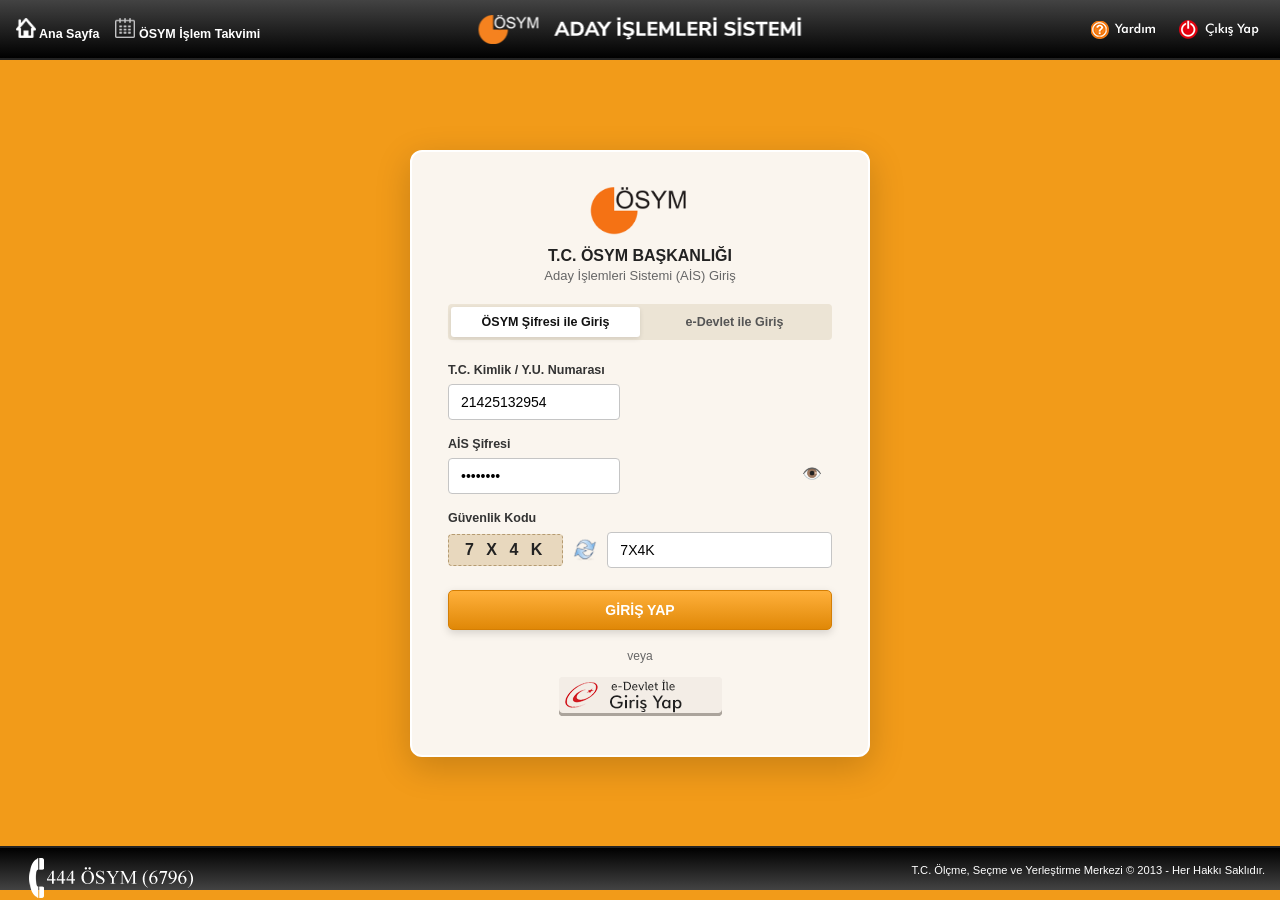
<file: index.html>
<!DOCTYPE html PUBLIC "-//W3C//DTD HTML 4.01//EN" "http://www.w3.org/TR/html4/strict.dtd">
<html translate="no" lang="tr" class="k-webkit">
<head>
  <meta http-equiv="Content-Type" content="text/html; charset=UTF-8">
  <title>ÖSYM Aday İşlemleri Sistemi</title>
  <meta name="viewport" content="width=device-width,initial-scale=1">

  <link href="./ÖSYM Aday İşlemleri Sistemi_files/yui.min.css" rel="stylesheet">
  <link href="./ÖSYM Aday İşlemleri Sistemi_files/classic-main.min.css" rel="stylesheet">
  <link href="./ÖSYM Aday İşlemleri Sistemi_files/base.min.css" rel="stylesheet">
  <link href="./ÖSYM Aday İşlemleri Sistemi_files/basvuru.min.css" rel="stylesheet">
  <link href="./ÖSYM Aday İşlemleri Sistemi_files/popup.min.css" rel="stylesheet">
  <link rel="stylesheet" href="./ÖSYM Aday İşlemleri Sistemi_files/cssAis.css">
  <link href="./ÖSYM Aday İşlemleri Sistemi_files/tarihgorunumucss.css" rel="stylesheet" type="text/css">
  <link rel="stylesheet" type="text/css" href="./ÖSYM Aday İşlemleri Sistemi_files/osym.messagePopup.css">

  <script src="./ÖSYM Aday İşlemleri Sistemi_files/jquery.min.js.indir"></script>
  <script src="./ÖSYM Aday İşlemleri Sistemi_files/jquery-migrate.min.js.indir"></script>
  <script src="./ÖSYM Aday İşlemleri Sistemi_files/jquery.cookie.min.js.indir"></script>
  <script src="./ÖSYM Aday İşlemleri Sistemi_files/kendo.all.min.js.indir"></script>

  <style type="text/css">
    /* ================= MASTER ÖSYM THEME OVERRIDES ================= */
    html, body {
      background-color: #f29b19 !important;
      font-family: Arial, Helvetica, 'Segoe UI', Roboto, sans-serif !important;
      min-height: 100vh;
      margin: 0;
      padding: 0;
      color: #222;
      width: 100%;
      overflow-x: hidden;
    }

    .container {
      position: relative;
      min-width: 981px;
      max-width: 1350px;
      margin: 0 auto;
      font-size: 93%;
      box-sizing: border-box;
    }

    /* HEADER */
    .header {
      width: 100%;
      min-height: 60px;
      height: 60px;
      margin-bottom: 3px;
      position: relative;
      background: #000;
      background: -webkit-linear-gradient(to bottom, #434343, #000);
      background: linear-gradient(to bottom, #434343, #000);
      border-bottom: 2px solid #222;
      display: flex;
      align-items: center;
      justify-content: space-between;
      padding: 0 16px;
      box-sizing: border-box;
    }

    /* Reset legacy background icons from base.min.css */
    .menu-icon-nav .menu-anasayfa,
    .menu-icon-nav .menu-sinavtakvimi,
    .menu-icon-nav .menu-yuedinme {
      background: none !important;
      padding-left: 0 !important;
      margin-left: 0 !important;
      height: auto !important;
      line-height: normal !important;
    }

    ul.menu-icon-nav {
      position: static !important;
      top: auto !important;
      left: auto !important;
      display: flex !important;
      align-items: center;
      list-style: none;
      gap: 16px;
      margin: 0;
      padding: 0;
      float: none !important;
      z-index: 2;
    }

    ul.menu-icon-nav li {
      float: none !important;
      margin: 0 !important;
    }

    ul.menu-icon-nav li a {
      color: #ffffff !important;
      text-decoration: none !important;
      display: flex;
      align-items: center;
      gap: 7px;
      font-size: 12.5px;
      font-weight: 600;
      transition: color 0.15s ease;
      cursor: pointer;
    }

    ul.menu-icon-nav li a:hover {
      color: #f5a623 !important;
      text-decoration: none !important;
    }

    .appLogo {
      position: absolute !important;
      left: 50% !important;
      transform: translateX(-50%) !important;
      margin-left: 0 !important;
      top: 50% !important;
      margin-top: -16px !important;
      width: auto !important;
      max-width: 440px;
      height: 32px;
      display: flex !important;
      align-items: center;
      justify-content: center;
      cursor: pointer;
      z-index: 1;
      background: none !important;
      background-image: none !important;
    }

    .appLogo img {
      max-height: 29px;
      width: auto;
      max-width: 100%;
      border: none;
      background: transparent;
      padding: 0;
    }

    .login-view {
      position: static !important;
      float: none !important;
      line-height: normal !important;
      display: flex !important;
      align-items: center;
      gap: 12px;
      padding-right: 0 !important;
      z-index: 2;
    }

    .login-view img {
      vertical-align: middle;
      cursor: pointer;
      transition: transform 0.1s ease;
      margin: 0 !important;
    }

    .login-view img:hover {
      transform: translateY(-2px);
      margin-top: 0 !important;
    }

    /* MAIN LAYOUT */
    .main-content-con {
      display: flex;
      min-height: calc(100vh - 120px);
      margin-bottom: 20px;
    }

    /* SIDEBAR */
    .menu {
      width: 195px;
      text-align: left;
      padding: 18px 14px;
      background-color: #181716 !important;
      background-image: none !important;
      border: 1px solid #333;
      border-radius: 4px;
      flex-shrink: 0;
      box-shadow: 0 4px 12px rgba(0,0,0,0.25);
      box-sizing: border-box;
    }

    .mobile-menu-header-bar {
      display: block;
    }

    .btn-mobile-menu-toggle {
      display: none !important;
    }

    .menu .uye-bilgi {
      color: #f5a623 !important;
      font-size: 13.5px;
      font-weight: bold;
      border-bottom: 1px solid #3c3c3c;
      padding-bottom: 9px;
      margin-top: 2px;
      margin-bottom: 14px;
      letter-spacing: 0.5px;
    }

    .menu h5 {
      color: #f5a623 !important;
      font-size: 12.5px;
      font-weight: bold;
      margin-top: 14px;
      margin-bottom: 8px;
      letter-spacing: 0.5px;
    }

    .menu ul.nav {
      list-style: none;
      padding: 0;
      margin: 0;
    }

    .menu ul.nav li {
      margin-bottom: 4px;
      position: relative;
    }

    .menu-box-btn {
      display: flex;
      align-items: center;
      justify-content: space-between;
      width: 100%;
      box-sizing: border-box;
      padding: 7px 10px;
      background-color: #1f1f1f;
      color: #ffffff !important;
      border: 1px solid #383838;
      border-radius: 3px;
      font-size: 12px;
      font-weight: 600;
      text-decoration: none !important;
      cursor: pointer;
      transition: all 0.15s ease;
    }

    .menu-box-btn:hover {
      background-color: #2b2b2b;
      border-color: #fbc10a;
      color: #f5a623 !important;
    }

    .menu-box-btn.active-menu {
      background-color: #262420;
      border-color: #fbc10a;
      color: #f5a623 !important;
      box-shadow: inset 0 0 6px rgba(245, 166, 35, 0.25);
    }

    /* Submenu for Başvuru Sürecindekiler */
    .menu ul.nav li ul.dropdown-sub {
      position: absolute;
      left: 100%;
      top: 0;
      margin-left: 2px;
      width: 250px;
      background: #181716;
      border: 1px solid #fbc10a;
      border-radius: 3px;
      list-style: none;
      padding: 5px 0;
      display: none;
      z-index: 1000;
      box-shadow: 0 6px 16px rgba(0,0,0,0.5);
    }

    .menu ul.nav li:hover ul.dropdown-sub {
      display: block;
    }

    .menu ul.nav li ul.dropdown-sub li a {
      display: block;
      padding: 6px 12px;
      color: #fff;
      font-size: 11.5px;
      text-decoration: none;
      transition: background 0.15s ease;
      cursor: pointer;
    }

    .menu ul.nav li ul.dropdown-sub li a:hover {
      background-color: #333;
      color: #f5a623;
    }

    /* Profile menu bullets */
    .menu ul.profile-nav {
      list-style: none;
      padding: 0;
      margin: 0;
    }

    .menu ul.profile-nav li {
      margin: 4px 0;
    }

    .menu a.uye-islem {
      display: block;
      padding: 3px 0;
      color: #e0e0e0;
      font-size: 12px;
      text-decoration: none;
      cursor: pointer;
      transition: color 0.15s ease;
    }

    .menu a.uye-islem:hover {
      color: #f5a623;
      text-decoration: none;
    }

    .menu a.uye-islem.active-menu {
      color: #f5a623;
      font-weight: bold;
    }

    /* MAIN CONTENT AREA */
    .main-content {
      flex: 1;
      margin-left: 15px;
      padding: 0;
      box-sizing: border-box;
      background-image: none !important;
      background-color: transparent !important;
      min-height: auto !important;
      border: none !important;
    }

    .inner-cream-card {
      background-color: #faf5ee;
      border: 2px solid #ffffff;
      border-radius: 10px;
      padding: 24px 28px;
      box-shadow: 0 4px 18px rgba(0,0,0,0.08);
      min-height: 480px;
      box-sizing: border-box;
    }

    .panel-heading-title {
      font-size: 20px;
      font-weight: bold;
      color: #222;
      margin-top: 0;
      margin-bottom: 20px;
      border-bottom: 2px solid #ecd3ad;
      padding-bottom: 8px;
    }

    /* RESULTS TABLE */
    .table-responsive {
      width: 100%;
      overflow-x: auto;
      -webkit-overflow-scrolling: touch;
      margin-bottom: 12px;
    }

    .results-table {
      width: 100%;
      border-collapse: collapse;
      font-size: 13px;
    }

    .results-table th {
      border-bottom: 1.5px solid #ebd0a8;
      padding: 10px 8px;
      font-weight: bold;
      color: #111;
      text-align: left;
    }

    .results-table th.th-right {
      text-align: right;
    }

    .results-table td {
      padding: 11px 8px;
      border-bottom: 1px solid #f2e2cb;
      color: #1a1a1a;
    }

    .results-table tr:hover td {
      background-color: rgba(255, 255, 255, 0.6);
    }

    .results-table .btn-view-result {
      color: #0066cc;
      text-decoration: none;
      font-weight: 600;
      cursor: pointer;
    }

    .results-table .btn-view-result:hover {
      color: #004499;
      text-decoration: underline;
    }

    /* FOOTER */
    .footer {
      background: #000;
      background: -webkit-linear-gradient(to top, #434343, #000);
      background: linear-gradient(to top, #434343, #000);
      height: 44px;
      line-height: 44px;
      position: relative;
      color: #ffffff;
      font-size: 12px;
      border-top: 2px solid #222;
      padding: 0 15px;
      text-align: right;
      box-sizing: border-box;
    }

    .footer img {
      position: absolute;
      left: 12px;
      top: 10px;
    }

    /* LOADING SPINNER */
    #loading {
      background: rgba(255, 255, 255, 0.7);
      display: none;
      position: fixed;
      top: 0;
      left: 0;
      width: 100%;
      height: 100%;
      z-index: 100000;
      align-items: center;
      justify-content: center;
      cursor: pointer;
    }

    #loading.active {
      display: flex;
    }

    #loadingBox {
      background: rgba(0, 0, 0, 0.82);
      border-radius: 8px;
      padding: 24px 35px;
      text-align: center;
      box-shadow: 0 6px 25px rgba(0,0,0,0.3);
      display: flex;
      flex-direction: column;
      align-items: center;
      gap: 12px;
    }

    /* RESULT DOCUMENT MODAL */
    #resultDocModal {
      position: fixed;
      top: 0;
      left: 0;
      width: 100%;
      height: 100%;
      background: rgba(0, 0, 0, 0.65);
      z-index: 200000;
      display: none;
      align-items: center;
      justify-content: center;
      padding: 20px;
      box-sizing: border-box;
      backdrop-filter: blur(2px);
    }

    #resultDocModal.active {
      display: flex;
    }

    .result-sheet {
      background: #ffffff;
      width: 760px;
      max-width: 95vw;
      max-height: 94vh;
      overflow-y: auto;
      padding: 35px 42px;
      border-radius: 4px;
      box-shadow: 0 12px 40px rgba(0,0,0,0.5);
      position: relative;
      font-family: Arial, Helvetica, sans-serif;
      box-sizing: border-box;
    }

    /* LOGIN PAGE VIEW */
    #loginPageWrapper {
      display: flex;
      min-height: calc(100vh - 120px);
      align-items: center;
      justify-content: center;
      padding: 30px 15px;
      box-sizing: border-box;
    }

    #loginPageWrapper.hidden {
      display: none !important;
    }

    #portalContainer.hidden {
      display: none !important;
    }

    .login-box-card {
      background-color: #faf5ee;
      border: 2px solid #ffffff;
      border-radius: 12px;
      box-shadow: 0 10px 35px rgba(0,0,0,0.18);
      width: 100%;
      max-width: 460px;
      padding: 32px 36px;
      box-sizing: border-box;
    }

    .login-tabs {
      display: flex;
      background: #ece4d5;
      border-radius: 4px;
      padding: 3px;
      margin-bottom: 22px;
    }

    .login-tab-btn {
      flex: 1;
      padding: 8px 10px;
      border: none;
      background: transparent;
      font-size: 12.5px;
      font-weight: bold;
      color: #555;
      cursor: pointer;
      border-radius: 3px;
      text-align: center;
    }

    .login-tab-btn.active {
      background: #ffffff;
      color: #111;
      box-shadow: 0 2px 5px rgba(0,0,0,0.1);
    }

    .form-group-osym {
      margin-bottom: 16px;
    }

    .form-group-osym label {
      display: block;
      font-size: 12.5px;
      font-weight: bold;
      color: #333;
      margin-bottom: 6px;
    }

    .input-osym {
      width: 100%;
      padding: 9px 12px;
      border: 1px solid #c5c5c5;
      border-radius: 4px;
      font-size: 14px;
      box-sizing: border-box;
      outline: none;
      transition: border 0.15s ease;
    }

    .input-osym:focus {
      border-color: #f29b19;
      box-shadow: 0 0 5px rgba(242, 155, 25, 0.4);
    }

    .btn-osym-submit {
      width: 100%;
      background: #f29b19;
      background: linear-gradient(to bottom, #ffb03b, #e08807);
      color: #ffffff;
      border: 1px solid #d47e04;
      padding: 11px;
      border-radius: 5px;
      font-size: 14px;
      font-weight: bold;
      cursor: pointer;
      box-shadow: 0 3px 8px rgba(0,0,0,0.15);
      transition: all 0.15s ease;
    }

    .btn-osym-submit:hover {
      background: linear-gradient(to bottom, #ffa726, #d47e04);
      transform: translateY(-1px);
    }

    .hidden {
      display: none !important;
    }

    /* ===================================================================
       RESPONSIVE DESIGN (TABLETS & MOBILE SMARTPHONES)
       =================================================================== */
    @media (max-width: 991px) {
      .container {
        min-width: 0 !important;
        width: 100% !important;
        max-width: 100% !important;
        padding: 0 10px !important;
      }
    }

    @media (max-width: 860px) {
      /* Header on mobile / tablet */
      .header {
        height: auto !important;
        min-height: 54px !important;
        padding: 6px 12px !important;
        display: flex !important;
        align-items: center !important;
        justify-content: space-between !important;
        position: relative !important;
      }

      ul.menu-icon-nav {
        order: 1 !important;
        gap: 10px !important;
      }

      ul.menu-icon-nav li a .nav-text {
        display: none !important;
      }

      ul.menu-icon-nav li a img {
        width: 22px !important;
        height: 22px !important;
      }

      .appLogo {
        position: static !important;
        transform: none !important;
        order: 2 !important;
        margin: 0 auto !important;
        max-width: 180px !important;
        height: 30px !important;
        display: flex !important;
        align-items: center !important;
        justify-content: center !important;
        background: none !important;
        background-image: none !important;
      }

      .appLogo img {
        max-height: 25px !important;
        max-width: 100% !important;
      }

      .login-view {
        order: 3 !important;
        gap: 6px !important;
      }

      #btnTopHelp {
        display: none !important;
      }

      .login-view a img {
        height: 23px !important;
        width: auto !important;
      }
    }

    @media (max-width: 768px) {
      /* Stack layout on mobile */
      .main-content-con {
        flex-direction: column !important;
        margin-bottom: 16px !important;
        min-height: auto !important;
      }

      .menu {
        width: 100% !important;
        margin-left: 0 !important;
        margin-bottom: 12px !important;
        padding: 12px 14px !important;
        box-shadow: 0 2px 8px rgba(0,0,0,0.18) !important;
      }

      .mobile-menu-header-bar {
        display: flex !important;
        align-items: center !important;
        justify-content: space-between !important;
        border-bottom: 1px solid #3c3c3c !important;
        padding-bottom: 6px !important;
        margin-bottom: 6px !important;
      }

      .menu .uye-bilgi {
        border-bottom: none !important;
        margin: 0 !important;
        padding: 0 !important;
        font-size: 13.5px !important;
      }

      .btn-mobile-menu-toggle {
        display: inline-flex !important;
        align-items: center !important;
        justify-content: center !important;
        background: #252422 !important;
        color: #f5a623 !important;
        border: 1px solid #fbc10a !important;
        border-radius: 4px !important;
        padding: 4px 10px !important;
        font-size: 11.5px !important;
        font-weight: bold !important;
        cursor: pointer !important;
      }

      .sidebar-collapsible-content.mobile-collapsed {
        display: none !important;
      }

      .menu ul.nav li ul.dropdown-sub {
        position: static !important;
        width: 100% !important;
        box-shadow: none !important;
        margin-top: 4px !important;
      }

      .main-content {
        width: 100% !important;
        margin-left: 0 !important;
      }

      .inner-cream-card {
        padding: 16px 12px !important;
        border-radius: 8px !important;
        min-height: auto !important;
      }

      .panel-heading-title {
        font-size: 17px !important;
        margin-bottom: 14px !important;
      }

      /* Results Table on mobile */
      .results-table {
        font-size: 12px !important;
      }

      .results-table th,
      .results-table td {
        padding: 9px 6px !important;
      }

      .results-table .th-right,
      .results-table td:nth-child(2),
      .results-table td:nth-child(3) {
        white-space: nowrap !important;
      }

      .btn-view-result {
        display: inline-block !important;
        background: #0066cc !important;
        color: #ffffff !important;
        padding: 6px 12px !important;
        border-radius: 4px !important;
        font-size: 11.5px !important;
        font-weight: bold !important;
        text-decoration: none !important;
        box-shadow: 0 1px 3px rgba(0,0,0,0.15) !important;
      }

      .btn-view-result:hover {
        background: #004499 !important;
      }

      /* Modal on mobile */
      #resultDocModal {
        padding: 8px !important;
      }

      .result-sheet {
        width: 100% !important;
        max-width: 100% !important;
        max-height: 96vh !important;
        padding: 16px 10px !important;
        border-radius: 6px !important;
      }

      .modal-candidate-box {
        width: 100% !important;
        flex-direction: row !important;
      }

      .modal-candidate-photo-cell {
        width: 85px !important;
        padding: 4px !important;
        flex-shrink: 0;
      }

      .modal-candidate-photo-cell img {
        width: 76px !important;
        height: 98px !important;
      }

      .modal-candidate-details-table {
        font-size: 11px !important;
      }

      .modal-candidate-details-table td {
        padding: 4px 6px !important;
      }

      .modal-candidate-details-table .lbl-tc {
        width: 105px !important;
      }

      #modalExamTitle {
        font-size: 13.5px !important;
      }

      #modalLegalText {
        font-size: 10px !important;
      }

      /* Login card on mobile */
      #loginPageWrapper {
        padding: 16px 8px !important;
        min-height: calc(100vh - 110px) !important;
      }

      .login-box-card {
        padding: 22px 16px !important;
        border-radius: 10px !important;
        max-width: 100% !important;
      }

      .input-osym {
        font-size: 16px !important; /* Critical to prevent iOS auto-zoom */
        padding: 10px 12px !important;
      }

      .btn-osym-submit {
        padding: 13px !important;
        font-size: 15px !important;
      }

      #captchaBox {
        padding: 6px 12px !important;
        font-size: 15px !important;
        letter-spacing: 3px !important;
      }

      /* Footer on mobile */
      .footer {
        height: auto !important;
        line-height: normal !important;
        padding: 12px 10px !important;
        text-align: center !important;
      }

      .footer .container {
        display: flex !important;
        flex-direction: column !important;
        align-items: center !important;
        gap: 6px !important;
        min-width: 0 !important;
      }

      .footer img {
        position: static !important;
        margin: 0 auto !important;
      }

      .footer span {
        font-size: 11px !important;
        text-align: center !important;
        display: block !important;
      }

      /* Kimlik & Fotoğraf views on mobile */
      .kimlik-split-wrapper {
        flex-direction: column !important;
      }

      .kimlik-grid-box {
        grid-template-columns: 140px 1fr !important;
        font-size: 12px !important;
        gap: 8px 8px !important;
      }

      .kimlik-split-right {
        align-items: stretch !important;
        width: 100% !important;
      }

      #btnUpdateMernis {
        width: 100% !important;
      }

      .fotograf-top-box {
        flex-direction: column !important;
        align-items: center !important;
        text-align: center !important;
      }

      .fotograf-top-box img {
        margin: 0 auto !important;
      }

      .fotograf-top-box div {
        height: auto !important;
        align-items: center !important;
      }

      #btnUseIdCardPhoto {
        align-self: center !important;
        width: 100% !important;
      }
    }
  </style>
</head>
<body>

  <!-- ================= HEADER ================= -->
  <div class="header">
    <ul class="menu-icon-nav">
      <li>
        <a id="navHomeLink" class="menu-anasayfa">
          <img src="Content/Images/icon-anasayfa.png" alt="" width="20" height="20">
          <span class="nav-text">Ana Sayfa</span>
        </a>
      </li>
      <li>
        <a id="navCalendarLink" class="menu-sinavtakvimi">
          <img src="Content/Images/icon-sinavtakvimi.png" alt="" width="20" height="20">
          <span class="nav-text">ÖSYM İşlem Takvimi</span>
        </a>
      </li>
    </ul>

    <!-- Center AIS Logo -->
    <div class="appLogo" id="logoClickable" title="ÖSYM Aday İşlemleri Sistemi">
      <img src="Content/Images/logo-ais.png" alt="ÖSYM ADAY İŞLEMLERİ SİSTEMİ" style="height: 29px; border: none; background: transparent; padding: 0;">
    </div>

    <!-- Right Help & Logout Buttons -->
    <div class="login-view">
      <a id="btnTopHelp" title="Yardım">
        <img src="ÖSYM Aday İşlemleri Sistemi_files/image-yardim.png" alt="Yardım" width="77" height="25">
      </a>
      <a id="btnTopLogout" title="Çıkış Yap">
        <img src="ÖSYM Aday İşlemleri Sistemi_files/image-cikisyap.png" alt="Çıkış Yap" width="89" height="25">
      </a>
    </div>
  </div>

  <!-- ================= GİRİŞ SAYFASI (LOGIN VIEW) ================= -->
  <div id="loginPageWrapper">
    <div class="login-box-card">
      <div style="text-align: center; margin-bottom: 20px;">
        <img src="ÖSYM Aday İşlemleri Sistemi_files/image-logo-osym-70.png" alt="ÖSYM Logo" style="height: 52px; margin-bottom: 8px;">
        <h2 style="font-size: 16px; font-weight: bold; color: #222; margin: 0 0 4px 0;">T.C. ÖSYM BAŞKANLIĞI</h2>
        <p style="font-size: 13px; color: #666; margin: 0;">Aday İşlemleri Sistemi (AİS) Giriş</p>
      </div>

      <div class="login-tabs">
        <button type="button" class="login-tab-btn active" id="tabOsymSifre">ÖSYM Şifresi ile Giriş</button>
        <button type="button" class="login-tab-btn" id="tabEDevlet">e-Devlet ile Giriş</button>
      </div>

      <div id="loginErrorAlert" class="hidden" style="background: #ffebee; border: 1px solid #ef5350; color: #c62828; padding: 10px 14px; border-radius: 4px; font-size: 12px; font-weight: 600; margin-bottom: 16px;">
        T.C. Kimlik Numarası veya şifreniz hatalı. Lütfen kontrol ediniz.
      </div>

      <form id="aisLoginForm">
        <div class="form-group-osym">
          <label for="loginTC">T.C. Kimlik / Y.U. Numarası</label>
          <input type="text" id="loginTC" class="input-osym" placeholder="11 haneli T.C. Kimlik No" maxlength="11" value="21425132954">
        </div>

        <div class="form-group-osym">
          <label for="loginPassword">AİS Şifresi</label>
          <div style="position: relative;">
            <input type="password" id="loginPassword" class="input-osym" placeholder="Şifreniz" value="M?Ork123">
            <span id="togglePasswordBtn" style="position: absolute; right: 10px; top: 8px; cursor: pointer; font-size: 16px; user-select: none;">👁️</span>
          </div>
        </div>

        <div class="form-group-osym">
          <label>Güvenlik Kodu</label>
          <div style="display: flex; gap: 10px; align-items: center;">
            <div id="captchaBox" style="background: #e8d8be; border: 1px dashed #b59b71; border-radius: 4px; padding: 7px 16px; font-size: 16px; font-weight: bold; letter-spacing: 4px; color: #222; user-select: none; cursor: pointer;" title="Kodu Yenile">
              7 X 4 K
            </div>
            <img src="Content/Images/icon-kapca-tazele.png" id="refreshCaptchaBtn" alt="Yenile" style="cursor: pointer; width: 24px; height: 24px;" title="Kodu Yenile">
            <input type="text" id="loginCaptcha" class="input-osym" style="flex: 1;" placeholder="Kodu giriniz" value="7X4K">
          </div>
        </div>

        <div style="margin-top: 22px;">
          <button type="submit" class="btn-osym-submit">GİRİŞ YAP</button>
        </div>

        <div style="margin-top: 18px; text-align: center;">
          <p style="font-size: 12px; color: #666; margin-bottom: 10px;">veya</p>
          <a href="#" id="btnEDevletFastLogin" style="display: inline-block;">
            <img src="ÖSYM Aday İşlemleri Sistemi_files/e-devlet-girisyap-button.png" alt="e-Devlet ile Giriş Yap" style="max-width: 100%; height: auto;">
          </a>
        </div>
      </form>
    </div>
  </div>

  <!-- ================= PORTAL MAIN LAYOUT ================= -->
  <div id="portalContainer" class="container main-container hidden">
    <div class="main-content-con">

      <!-- LEFT SIDEBAR -->
      <div class="menu">
        <div class="mobile-menu-header-bar">
          <h5 class="uye-bilgi">MİKAİL ORAK</h5>
          <button type="button" id="btnToggleMobileMenu" class="btn-mobile-menu-toggle">Menü ▾</button>
        </div>

        <div id="sidebarMenuCollapsible" class="sidebar-collapsible-content">
          <h5>İŞLEMLER</h5>
          <ul class="nav">
            <li>
              <a class="menu-box-btn" id="menuBtnBasvuruSureci">
                <span>Başvuru Sürecindekiler</span>
                <span style="font-size: 11px;">›</span>
              </a>
              <!-- Submenu matching live site -->
              <ul class="dropdown-sub" style="z-index: 9999;">
                <li><a class="fake-loading-trigger">2026 - ALES/3</a></li>
                <li><a class="fake-loading-trigger">2026 - YABANCI DİL HAZIRLIK</a></li>
                <li><a class="fake-loading-trigger">2026 - YABANCIDİLHAZIRLIK ALÜGS</a></li>
                <li><a class="fake-loading-trigger">2026 - YABANCIDİLHAZIRLIK DGS</a></li>
                <li><a class="fake-loading-trigger">2026 - YABANCIDİLHAZIRLIK MSÜ</a></li>
                <li><a class="fake-loading-trigger">2026 - YABANCIDİLHAZIRLIK Müh. Tamamlama</a></li>
                <li><a class="fake-loading-trigger">2026 - YABANCIDİLHAZIRLIK ÖSYS</a></li>
                <li><a class="fake-loading-trigger">2026 - YABANCIDİLHAZIRLIK Polis Akademisi</a></li>
                <li><a class="fake-loading-trigger">2026 - YABANCIDİLHAZIRLIK YÇS</a></li>
                <li><a class="fake-loading-trigger">2026 - İcra</a></li>
                <li><a class="fake-loading-trigger">2026 GUY/2 Ön Başvuru</a></li>
                <li><a class="fake-loading-trigger">2026 - DGS Ek Tercih</a></li>
              </ul>
            </li>

            <li>
              <a class="menu-box-btn fake-loading-trigger" id="menuBtnBasvurularim">
                <span>Başvurularım / Tercihlerim</span>
              </a>
            </li>

            <li>
              <a class="menu-box-btn active-menu" id="menuBtnSonuclarim">
                <span>Sonuçlarım</span>
              </a>
            </li>

            <li>
              <a class="menu-box-btn fake-loading-trigger" id="menuBtnEvrakNo">
                <span>Evrak Referans Numarası</span>
              </a>
            </li>
          </ul>

          <h5>PROFİLİM</h5>
          <ul class="profile-nav">
            <li><a class="uye-islem" id="menuBtnKimlik">▪ Kimlik Bilgilerim</a></li>
            <li><a class="uye-islem" id="menuBtnFotograf">▪ Fotoğraf Bilgilerim</a></li>
            <li><a class="uye-islem fake-loading-trigger">▪ Adres - İletişim Bilgilerim</a></li>
            <li><a class="uye-islem fake-loading-trigger">▪ Doğrulanmış İletişim Bilgilerim</a></li>
            <li><a class="uye-islem fake-loading-trigger">▪ Eğitim Bilgilerim</a></li>
            <li><a class="uye-islem fake-loading-trigger">▪ Şehit / Gazi Yakınlık Bilgilerim</a></li>
            <li><a class="uye-islem fake-loading-trigger">▪ E-Rapor Bilgilerim</a></li>
            <li><a class="uye-islem fake-loading-trigger">▪ Şifremi Değiştir</a></li>
          </ul>
        </div>
      </div>

      <!-- RIGHT MAIN CONTENT -->
      <div class="main-content">

        <!-- ================= VIEW 1: SONUÇLARIM (DEFAULT AS IN USER SCREENSHOT) ================= -->
        <div id="view-sonuclarim" class="inner-cream-card">
          <h3 class="panel-heading-title">Sonuçlarım</h3>

          <div class="table-responsive">
            <table class="results-table">
              <thead>
                <tr>
                  <th style="min-width: 280px;">Sonuç Adı</th>
                  <th class="th-right" style="width: 140px;">Açıklama Tarihi</th>
                  <th class="th-right" style="width: 110px;">İşlem</th>
                </tr>
              </thead>
              <tbody id="resultsTableBody">
                <!-- Dynamically populated from EXAM_RESULTS_DATA -->
              </tbody>
              <tfoot>
                <tr>
                  <td colspan="3" style="text-align: right; padding-top: 18px; font-weight: bold; font-size: 13px; color: #111; border: none;">
                    Toplam Sonuç Sayısı: <span id="totalResultsCount">9</span>
                  </td>
                </tr>
              </tfoot>
            </table>
          </div>
        </div>

        <!-- ================= VIEW 2: KİMLİK BİLGİLERİM ================= -->
        <div id="view-kimlik" class="inner-cream-card hidden">
          <h3 class="panel-heading-title">KİMLİK BİLGİLERİM</h3>

          <!-- Warning Box -->
          <div style="background-color: #fff9e6; border: 1px solid #ffd54f; border-radius: 6px; padding: 14px 18px; margin-bottom: 22px; display: flex; align-items: flex-start; gap: 14px;">
            <img src="Content/Images/icon-bar-uyari.png" alt="Uyarı" style="width: 30px; height: 30px; flex-shrink: 0; background: transparent; border: none; padding: 0;">
            <p style="margin: 0; font-size: 12.5px; line-height: 1.55; color: #333; font-weight: 600;">
              Profilim menüsü altından kimlik bilgilerinizi güncellediğinizde mevcut başvurularınızdaki kimlik bilgileriniz güncellenmez. Sınav başvurusunda kullanılan kimlik bilgilerinizi, sınavın başvuru bilgilerini güncelleme süreci içerisinde sınavın 'Başvuru Bilgilerini Güncelle' sayfası üzerinden; sınavın başvuru bilgilerini güncelleme süreci dışında ise ÖSYM'ye dilekçe göndererek güncelleyebilirsiniz.
            </p>
          </div>

          <!-- Kimlik Bilgileri Box -->
          <div style="background-color: #f7eedf; border: 1px solid #edd5b3; border-radius: 6px; padding: 22px 26px; margin-bottom: 22px;">
            <h4 style="font-size: 15px; font-weight: bold; color: #222; margin-top: 0; margin-bottom: 18px; border-bottom: 1px solid #e2cbab; padding-bottom: 6px;">Kimlik Bilgileri</h4>
            
            <div class="kimlik-split-wrapper" style="display: flex; justify-content: space-between; flex-wrap: wrap; gap: 20px;">
              <div class="kimlik-grid-box" style="display: grid; grid-template-columns: 180px 1fr; gap: 10px 14px; font-size: 13px; color: #222;">
                <span style="color: #444;">T.C. Kimlik / YU No :</span><span style="font-weight: 600;">21425132954</span>
                <span style="color: #444;">Adı :</span><span style="font-weight: 600;">MİKAİL</span>
                <span style="color: #444;">Soyadı :</span><span style="font-weight: 600;">ORAK</span>
                <span style="color: #444;">Baba Adı :</span><span style="font-weight: 600;">YAVUZ</span>
                <span style="color: #444;">Anne Adı :</span><span style="font-weight: 600;">FİLİZ</span>
                <span style="color: #444;">Doğum Yeri :</span><span style="font-weight: 600;">MÜNCHEN/ALMANYA</span>
                <span style="color: #444;">Doğum Tarihi :</span><span style="font-weight: 600;">21.06.2002</span>
                <span style="color: #444;">Cinsiyet :</span><span style="font-weight: 600;">ERKEK</span>
                <span style="color: #444;">Uyruk :</span><span style="font-weight: 600;">T.C.</span>
              </div>

              <div class="kimlik-split-right" style="display: flex; flex-direction: column; align-items: flex-end; gap: 14px;">
                <div style="display: flex; align-items: center; gap: 8px;">
                  <label style="font-size: 12.5px; font-weight: 600; color: #333;">Doğum Tarihi:*</label>
                  <div style="display: flex; align-items: center; border: 1px solid #bbb; border-radius: 4px; background: #fff; padding: 4px 8px;">
                    <input type="text" value="21.06.2002" style="border: none; outline: none; width: 85px; font-size: 13px; font-weight: 600; color: #222;" readonly>
                    <span style="font-size: 14px; cursor: pointer;">📅</span>
                  </div>
                </div>

                <button type="button" id="btnUpdateMernis" style="background-color: #1d1d1d; color: #fff; border: 1px solid #111; border-radius: 4px; padding: 9px 18px; font-size: 12px; font-weight: bold; cursor: pointer; transition: background 0.15s ease;">
                  Kimlik Bilgilerini Mernis'ten Güncelle
                </button>
              </div>
            </div>
          </div>

          <!-- Bottom Info Banner -->
          <div style="background-color: #e8f4fd; border: 1px solid #b3e5fc; border-radius: 6px; padding: 12px 18px; display: flex; align-items: center; gap: 14px;">
            <img src="Content/Images/icon-bar-bilgi.png" alt="Bilgi" style="width: 28px; height: 28px; flex-shrink: 0; background: transparent; border: none; padding: 0;">
            <p style="margin: 0; font-size: 12.5px; line-height: 1.5; color: #0277bd; font-weight: 600;">
              Kimlik bilgilerinizde değişiklik varsa "Yardım" sayfasından veya 444 6796 (ÖSYM) çağrı merkezini arayarak yabancı uyruklu adayların kimlik bilgisi güncelleme süreci hakkında bilgi alabilirsiniz.
            </p>
          </div>
        </div>

        <!-- ================= VIEW 3: FOTOĞRAF BİLGİLERİM ================= -->
        <div id="view-fotograf" class="inner-cream-card hidden">
          <h3 class="panel-heading-title">FOTOĞRAF BİLGİLERİM</h3>

          <div class="fotograf-top-box" style="display: flex; gap: 26px; align-items: flex-start; margin-bottom: 26px;">
            <img src="candidate_photo.jpg" alt="Aday Fotoğrafı" style="width: 140px; height: 175px; object-fit: cover; border: 2px solid silver; border-radius: 3px; background-color: #fff; padding: 3px; box-shadow: 0 2px 6px rgba(0,0,0,0.1);">
            <div style="display: flex; flex-direction: column; justify-content: center; height: 175px;">
              <p style="font-size: 15px; font-weight: bold; color: #111; margin: 0 0 8px 0;">Fotoğrafınız Onaylanmıştır.</p>
              <p style="font-size: 13px; color: #333; margin: 0 0 20px 0;">Geçerlilik Tarihi : 02.02.2030</p>
              <button type="button" id="btnUseIdCardPhoto" style="background-color: #1d1d1d; color: #fff; border: 1px solid #111; border-radius: 4px; padding: 9px 18px; font-size: 12px; font-weight: bold; cursor: pointer; align-self: flex-start; transition: background 0.15s ease;">
                TC Kimlik Kartı Fotoğrafımı Kullan
              </button>
            </div>
          </div>

          <div style="border: 1px dashed #d5be9b; border-radius: 6px; background-color: #f6eedf; padding: 22px 26px;">
            <h4 style="font-size: 16px; font-weight: bold; color: #222; margin-top: 0; margin-bottom: 14px; border-bottom: none; padding-bottom: 0;">Bilgilendirme</h4>
            
            <div style="font-size: 12.5px; line-height: 1.55; color: #333; display: flex; flex-direction: column; gap: 14px;">
              <div>
                <p style="font-weight: bold; margin: 0 0 4px 0;">• Fotoğrafın onaylanması, onay sürecinde olması ne demektir?</p>
                <p style="margin: 0; color: #444;">Bir başvuru merkezinde çekilen her fotoğraf, ÖSYM tarafından kontrol edilmektedir.<br>Bir başvuru merkezinde çekildikten sonra henüz onay süreci bitmemiş fotoğraflar onay sürecinde gözükmektedir. T.C. Kimlik Kartı fotoğrafları için onay süreci bulunmaz.</p>
              </div>

              <div>
                <p style="font-weight: bold; margin: 0 0 4px 0;">• Fotoğrafın geçerlilik süresi ne demektir?</p>
                <p style="margin: 0; color: #444;">Bir başvuru merkezinde çekilerek ÖSYM sistemine aktarılan fotoğrafın geçerlilik süresi sadece yeni sınav başvurusu esnasında dikkate alınmaktadır.<br>Başvuru merkezlerinde çekilen bir fotoğrafın geçerlilik süresi ÖSYM Yönetim Kurulu tarafından 50 ay olarak belirlenmiştir. Adaylar başvurularını tamamladıktan sonra fotoğraflarının geçerlilik süreleri dolsa bile ilgili sınava girebilecekler ve sınava bağlı tercih bildirimlerini yapabileceklerdir. T.C. Kimlik Kartındaki fotoğraflarının son geçerlilik tarihi ilgili kimlik kartının son geçerlilik tarihiyle aynıdır.</p>
              </div>

              <div>
                <p style="font-weight: bold; margin: 0 0 4px 0;">• Fotoğrafımı değiştirmek istiyorum ne yapmalıyım?</p>
                <p style="margin: 0; color: #444;">Adayın, bir başvuru merkezinde çekilen fotoğrafı, sınav güvenliği nedeniyle 45 ay boyunca değiştirilemez. T.C. Kimlik Kartındaki fotoğrafları için bu süre uygulanmaz.<br><br>
                Özel durumu olan adaylar, bir başvuru merkezinde çekilen fotoğrafını, belgelendirmek koşuluyla başkanlığımıza dilekçe göndererek değiştirme talebinde bulunabilirler.<br>
                T.C. Kimlik Kartı olan adaylar, aday işlemleri sistemindeki fotoğraflarını, başkanlığımıza herhangi bir bildirim yapmaksızın aday işlemleri sisteminden TC Kimlik Kartı Fotoğrafımı Kullan diyerek doğrudan güncelleyebileceklerdir.<br>
                Yeni T.C Kimlik kartına sahip olan adaylar, başkanlığımıza herhangi bir bilgilendirme yapmaksızın sınav başvurularının son gününe kadar (Geç başvuru tarihi dahil) profilde yer alan fotoğraf bilgilerim bölümündeki TC Kimlik Kartı Fotoğrafımı Kullan diyerek güncelleme yapabileceklerdir.</p>
              </div>
            </div>
          </div>
        </div>

        <!-- ================= VIEW 4: BAŞVURU SÜRECİNDEKİLER / ANA SAYFA ================= -->
        <div id="view-anasayfa" class="inner-cream-card hidden">
          <!-- Bilgilendirme -->
          <div style="background-color: #faf5ee; border: 1px solid #ebd0a8; border-radius: 6px; padding: 14px 18px; margin-bottom: 20px;">
            <h3 style="font-size: 16px; font-weight: bold; color: #3c3636; margin: 0 0 8px 0; border: none; padding: 0;">Bilgilendirme</h3>
            <span style="font-size: 12px; line-height: 1.5; color: #333; display: inline-block;">
              Başkanlığımızca sunulması planlanan yeni hizmetler için kısa mesaj ve e-posta doğrulama işlemleri yapılacaktır. Telefon numarası ve e-posta adresi doğrulama işlemlerinizi bu ekranda yapabilirsiniz. Kullanıcı hesabı güvenliğiniz için yalnızca kendinize ait telefon numarası ve e-posta adresi bilgilerinizi sisteme kaydetmeniz gerekmektedir. Telefon numarası ve e-posta adresi doğrulama ve doğrulanmış bilgilerinizi güncelleme işlemlerinizi daha sonra "Doğrulanmış İletişim Bilgilerim" menüsünden gerçekleştirebilirsiniz.
            </span>
          </div>

          <!-- Sınav Süreç Tablosu -->
          <div style="margin-bottom: 15px; display: flex; align-items: center; gap: 10px;">
            <span style="font-weight: bold; font-size: 13px;">İşlem Tipi:</span>
            <select id="selectIslemTipi" style="padding: 4px 8px; border-radius: 4px; border: 1px solid #bbb;">
              <option value="0">Güncel İşlemler</option>
              <option value="1">Başvurular</option>
              <option value="2">Tercihler</option>
            </select>
          </div>

          <div class="table-responsive">
            <table class="results-table" style="font-size: 12px;">
              <thead>
                <tr style="background: #f0e6d5;">
                  <th style="padding: 8px;">SINAV / TERCİH ADI</th>
                  <th style="padding: 8px;">İŞLEM TİPİ</th>
                  <th style="padding: 8px;">SINAVIN TARİHİ</th>
                  <th style="padding: 8px;">İŞLEM TARİHLERİ</th>
                  <th style="padding: 8px;">DURUMU</th>
                </tr>
              </thead>
              <tbody>
                <tr>
                  <td><strong>2026 - ALES/3</strong> <img src="ÖSYM Aday İşlemleri Sistemi_files/icon-songun.png" width="55" height="26" alt="Son Gün" style="vertical-align: middle; margin-left: 6px;"></td>
                  <td>Başvuru</td>
                  <td>29.11.2026</td>
                  <td>21.10.2026 10.00 - 21.10.2026 23.59</td>
                  <td style="color: #2e7d32; font-weight: bold;">Devam Ediyor</td>
                </tr>
                <tr>
                  <td><strong>2026 - İYÖS</strong> <img src="ÖSYM Aday İşlemleri Sistemi_files/icon-yeni.png" width="55" height="26" alt="Yeni" style="vertical-align: middle; margin-left: 6px;"></td>
                  <td>Cevap Kağıdı Görüntüleme</td>
                  <td>27.09.2026</td>
                  <td>21.10.2026 11.15</td>
                  <td style="color: #2e7d32; font-weight: bold;">Görüntüleme Başladı</td>
                </tr>
                <tr>
                  <td><strong>2026 - HMGS/2</strong> <img src="ÖSYM Aday İşlemleri Sistemi_files/icon-yeni.png" width="55" height="26" alt="Yeni" style="vertical-align: middle; margin-left: 6px;"></td>
                  <td>Cevap Kağıdı Görüntüleme</td>
                  <td>27.09.2026</td>
                  <td>21.10.2026 11.15</td>
                  <td style="color: #2e7d32; font-weight: bold;">Görüntüleme Başladı</td>
                </tr>
                <tr>
                  <td><strong>2026 - İcra</strong> <img src="ÖSYM Aday İşlemleri Sistemi_files/icon-yeni.png" width="55" height="26" alt="Yeni" style="vertical-align: middle; margin-left: 6px;"></td>
                  <td>Başvuru</td>
                  <td>05.12.2026</td>
                  <td>20.10.2026 10.00 - 26.10.2026 23.59</td>
                  <td style="color: #2e7d32; font-weight: bold;">Devam Ediyor</td>
                </tr>
                <tr>
                  <td><strong>2026 GUY/2 Ön Başvuru</strong> <img src="ÖSYM Aday İşlemleri Sistemi_files/icon-yeni.png" width="55" height="26" alt="Yeni" style="vertical-align: middle; margin-left: 6px;"></td>
                  <td>Tercih</td>
                  <td>-</td>
                  <td>20.10.2026 10.30 - 22.10.2026 23.59</td>
                  <td style="color: #2e7d32; font-weight: bold;">Devam Ediyor</td>
                </tr>
                <tr>
                  <td><strong>2026 - YABANCI DİL HAZIRLIK</strong> <img src="ÖSYM Aday İşlemleri Sistemi_files/icon-yeni.png" width="55" height="26" alt="Yeni" style="vertical-align: middle; margin-left: 6px;"></td>
                  <td>Başvuru</td>
                  <td>-</td>
                  <td>19.10.2026 15.30 - 02.11.2026 23.59</td>
                  <td style="color: #2e7d32; font-weight: bold;">Devam Ediyor</td>
                </tr>
              </tbody>
            </table>
          </div>
        </div>

      </div>
    </div>
  </div>

  <!-- ================= FOOTER ================= -->
  <div class="footer">
    <div class="container" style="position: relative;">
      <img src="ÖSYM Aday İşlemleri Sistemi_files/icon-callcenter.png" alt="444 6796 ÖSYM Çağrı Merkezi">
      <span>T.C. Ölçme, Seçme ve Yerleştirme Merkezi © 2013 - Her Hakkı Saklıdır.</span>
    </div>
  </div>

  <!-- ================= CONTINUOUS LOADING SPINNER ================= -->
  <div id="loading">
    <div id="loadingBox">
      <img src="ÖSYM Aday İşlemleri Sistemi_files/image-loading.gif" alt="Yükleniyor..." width="48" height="48">
      <span style="color: #f29b19; font-size: 15px; font-weight: bold;">Lütfen Bekleyiniz...</span>
      <span style="color: #bbb; font-size: 11px; margin-top: 5px;">(Kapatmak için tıklayınız)</span>
    </div>
  </div>

  <!-- ================= RESULT DOCUMENT MODAL (SONUÇ BELGESİ) ================= -->
  <div id="resultDocModal">
    <div class="result-sheet">
      <!-- Top header with Logo & QR Code -->
      <div style="display: flex; justify-content: space-between; align-items: center; margin-bottom: 22px;">
        <div style="width: 58px;"></div>
        <div style="text-align: center;">
          <img src="ÖSYM Aday İşlemleri Sistemi_files/image-logo-osym-70.png" alt="ÖSYM" style="height: 52px; border: none; background: transparent; padding: 0;">
        </div>
        <div>
          <img src="Content/Images/osym-qrcode.png" alt="QR Kod" style="width: 56px; height: 56px; border: 1px solid #ddd; padding: 2px;">
        </div>
      </div>

      <!-- Title -->
      <div style="text-align: center; margin-bottom: 22px;">
        <h2 id="modalExamTitle" style="font-size: 16.5px; font-weight: bold; color: #000; margin: 0 0 4px 0; border: none; padding: 0;">
          2026/2 Adalet Bakanlığı Hukuk Mesleklerine Giriş Sınavı (HMGS)
        </h2>
        <h3 style="font-size: 16.5px; font-weight: bold; color: #000; margin: 0; border: none; padding: 0; text-align: center;">
          Sonuçları
        </h3>
      </div>

      <!-- Candidate Box -->
      <div style="display: flex; justify-content: center; margin-bottom: 20px;">
        <div class="modal-candidate-box" style="display: flex; border: 1px solid #000; width: 450px; max-width: 100%;">
          <div class="modal-candidate-photo-cell" style="width: 120px; border-right: 1px solid #000; padding: 8px; display: flex; align-items: center; justify-content: center; background: #fff;">
            <img src="candidate_photo.jpg" alt="Aday Fotoğrafı" style="width: 100px; height: 125px; object-fit: cover; border: none; padding: 0;">
          </div>
          <table class="modal-candidate-details-table" style="flex: 1; border-collapse: collapse; font-size: 12px; color: #000;">
            <tr style="border-bottom: 1px solid #000;">
              <td class="lbl-tc" style="padding: 6px 10px; font-weight: bold; width: 145px; border-right: 1px solid #000; background: #fafafa;">T.C. Kimlik Numarası</td>
              <td style="padding: 6px 10px;">21425132954</td>
            </tr>
            <tr style="border-bottom: 1px solid #000;">
              <td style="padding: 6px 10px; font-weight: bold; border-right: 1px solid #000; background: #fafafa;">Adı ve Soyadı</td>
              <td style="padding: 6px 10px; font-weight: bold;">MİKAİL ORAK</td>
            </tr>
            <tr style="border-bottom: 1px solid #000;">
              <td style="padding: 6px 10px; font-weight: bold; border-right: 1px solid #000; background: #fafafa;">Sınav Tarihi</td>
              <td id="modalExamDate" style="padding: 6px 10px;">27 Eylül 2026</td>
            </tr>
            <tr>
              <td style="padding: 6px 10px; font-weight: bold; border-right: 1px solid #000; background: #fafafa;">Sonuç Açıklama Tarihi</td>
              <td id="modalResultDate" style="padding: 6px 10px;">21 Ekim 2026</td>
            </tr>
          </table>
        </div>
      </div>

      <!-- Correct / Wrong Table -->
      <table class="modal-scores-table" style="width: 100%; border-collapse: collapse; border: 1px solid #000; margin-bottom: 18px; font-size: 12px; text-align: center;">
        <thead>
          <tr style="border-bottom: 1px solid #000; background: #fafafa;">
            <th colspan="2" style="padding: 6px; font-weight: bold; border: none;">TESTTEKİ DOĞRU VE YANLIŞ SAYILARI</th>
          </tr>
          <tr style="border-bottom: 1px solid #000;">
            <th style="width: 50%; padding: 6px; font-weight: normal; border-right: 1px solid #000;">Doğru Sayısı</th>
            <th style="width: 50%; padding: 6px; font-weight: normal;">Yanlış Sayısı</th>
          </tr>
        </thead>
        <tbody>
          <tr>
            <td id="modalCorrectCount" style="padding: 7px; font-weight: bold; border-right: 1px solid #000;">94</td>
            <td id="modalWrongCount" style="padding: 7px; font-weight: bold;">22</td>
          </tr>
        </tbody>
      </table>

      <!-- Score & Status Table -->
      <table class="modal-scores-table" style="width: 100%; border-collapse: collapse; border: 1px solid #000; margin-bottom: 22px; font-size: 12px; text-align: center;">
        <thead>
          <tr style="border-bottom: 1px solid #000; background: #fafafa;">
            <th colspan="2" style="padding: 6px; font-weight: bold; border: none;">SINAV PUANI VE BAŞARI DURUMU</th>
          </tr>
          <tr style="border-bottom: 1px solid #000;">
            <th style="width: 50%; padding: 6px; font-weight: normal; border-right: 1px solid #000;">Puan</th>
            <th style="width: 50%; padding: 6px; font-weight: normal;">Başarı Durumu</th>
          </tr>
        </thead>
        <tbody>
          <tr>
            <td id="modalExamScore" style="padding: 7px; font-weight: bold; border-right: 1px solid #000;">93,22013</td>
            <td id="modalExamStatus" style="padding: 7px; font-weight: bold;">BAŞARILI</td>
          </tr>
        </tbody>
      </table>

      <!-- Legal text -->
      <div style="font-size: 11px; text-align: center; color: #000; margin-bottom: 14px; font-weight: 600; line-height: 1.4;">
        <p id="modalLegalText" style="margin: 0;">Bu belge, sınav tarihi itibarıyla HUKUK MESLEKLERİNE GİRİŞ SINAVI VE İDARİ YARGI ÖN SINAVI YÖNETMELİĞİ'nin 5 inci maddesinde öngörülen şartları sağlayan adaylar için geçerlidir.</p>
      </div>

      <!-- Verification text -->
      <div style="font-size: 10.5px; text-align: center; color: #444; margin-bottom: 25px; line-height: 1.4;">
        <p style="margin: 0; font-style: italic;">(Bu belgenin aslına ilişkin sorgulama https://sonuc.osym.gov.tr/BelgeKontrol.aspx Internet adresinden yapılabilir.)</p>
        <p style="margin: 2px 0 0 0; font-weight: bold; color: #111;">Sonuç Belgesi Kontrol Kodu: <span id="modalControlCode">89BXM92K</span></p>
      </div>

      <!-- Actions -->
      <div style="display: flex; justify-content: center; gap: 15px; border-top: 1px solid #eee; padding-top: 18px;">
        <button onclick="window.print()" style="background-color: #555; color: #fff; border: none; border-radius: 4px; padding: 8px 24px; font-size: 13px; font-weight: bold; cursor: pointer; display: flex; align-items: center; gap: 8px;">
          <img src="Content/Images/icon-yazdir.png" alt="" style="width: 16px; height: 16px; border: none; background: transparent; padding: 0;"> Yazdır
        </button>
        <button id="btnModalClose" style="background-color: #d32f2f; color: #fff; border: none; border-radius: 4px; padding: 8px 24px; font-size: 13px; font-weight: bold; cursor: pointer;">
          Kapat
        </button>
      </div>
    </div>
  </div>

  <!-- ================= JAVASCRIPT LOGIC ================= -->
  <script>
    // 9 Official Results matching user screenshot & sheets
    const EXAM_RESULTS_DATA = [
      {
        id: "HMGS-2026-2",
        title: "2026/2 Adalet Bakanlığı Hukuk Mesleklerine Giriş Sınavı (HMGS) Sonuçları",
        examTitleClean: "2026/2 Adalet Bakanlığı Hukuk Mesleklerine Giriş Sınavı (HMGS)",
        examDate: "27 Eylül 2026",
        resultDate: "21.10.2026",
        correctCount: "94",
        wrongCount: "22",
        score: "93,22013",
        status: "BAŞARILI",
        controlCode: "89BXM92K",
        legalText: "Bu belge, sınav tarihi itibarıyla HUKUK MESLEKLERİNE GİRİŞ SINAVI VE İDARİ YARGI ÖN SINAVI YÖNETMELİĞİ'nin 5 inci maddesinde öngörülen şartları sağlayan adaylar için geçerlidir."
      },
      {
        id: "HMGS-2026-1",
        title: "2026/1 Adalet Bakanlığı Hukuk Mesleklerine Giriş Sınavı (HMGS) Sonuçları",
        examTitleClean: "2026/1 Adalet Bakanlığı Hukuk Mesleklerine Giriş Sınavı (HMGS)",
        examDate: "26 Nisan 2026",
        resultDate: "11.05.2026",
        correctCount: "89",
        wrongCount: "31",
        score: "80,83333",
        status: "BAŞARISIZ",
        controlCode: "45ALCNZM",
        legalText: "Bu belge, sınav tarihi itibarıyla HUKUK MESLEKLERİNE GİRİŞ SINAVI VE İDARİ YARGI ÖN SINAVI YÖNETMELİĞİ'nin 5 inci maddesinde öngörülen şartları sağlayan adaylar için geçerlidir."
      },
      {
        id: "YDS-2026-1",
        title: "2026/1 Yabancı Dil Bilgisi Seviye Tespit Sınavı (YDS) Sonuçları",
        examTitleClean: "2026/1 Yabancı Dil Bilgisi Seviye Tespit Sınavı (YDS)",
        examDate: "12 Nisan 2026",
        resultDate: "28.04.2026",
        correctCount: "69",
        wrongCount: "11",
        score: "86,25000",
        status: "B Düzeyi (BAŞARILI)",
        controlCode: "77D2Y91F",
        legalText: "Bu belge, Yabancı Dil Bilgisi Seviye Belirleme Usul ve Esasları Hakkında Yönetmelik uyarınca geçerlidir."
      },
      {
        id: "YOKDIL-2026-1",
        title: "2026/1 Yükseköğretim Kurumları Yabancı Dil Sınavı (YÖKDİL) Sonuçları",
        examTitleClean: "2026/1 Yükseköğretim Kurumları Yabancı Dil Sınavı (YÖKDİL)",
        examDate: "28 Şubat 2026",
        resultDate: "18.03.2026",
        correctCount: "73",
        wrongCount: "7",
        score: "91,25000",
        status: "A Düzeyi (BAŞARILI)",
        controlCode: "D44A21E6",
        legalText: "Bu belge, Yükseköğretim Kurumları Yabancı Dil Sınavı Kılavuzunda öngörülen şartlar için geçerlidir."
      },
      {
        id: "HMGS-2025-2-YENI",
        title: "2025/2 Hukuk Mesleklerine Giriş Sınavı (HMGS) Yeni Değerlendirme Sonuçları",
        examTitleClean: "2025/2 Hukuk Mesleklerine Giriş Sınavı (HMGS) Yeni Değerlendirme",
        examDate: "28 Eylül 2025",
        resultDate: "04.02.2026",
        correctCount: "68",
        wrongCount: "30",
        score: "69,50000",
        status: "BAŞARISIZ",
        controlCode: "H7829901",
        legalText: "İptal edilen sorular değerlendirme dışı bırakılarak yeniden hesaplanan resmi sonuç belgesidir."
      },
      {
        id: "HMGS-2025-2",
        title: "2025/2 Hukuk Mesleklerine Giriş Sınavı (HMGS) Sonuçları",
        examTitleClean: "2025/2 Hukuk Mesleklerine Giriş Sınavı (HMGS)",
        examDate: "28 Eylül 2025",
        resultDate: "23.10.2025",
        correctCount: "67",
        wrongCount: "33",
        score: "67,00000",
        status: "BAŞARISIZ",
        controlCode: "HM990012",
        legalText: "Bu belge, sınav tarihi itibarıyla ilgili yönetmelik hükümleri uyarınca geçerlidir."
      },
      {
        id: "YKS-2020-YERLESTIRME",
        title: "2020-YKS Yerleştirme Sonuçları",
        examTitleClean: "2020 Yükseköğretim Kurumları Sınavı (YKS) Yerleştirme",
        examDate: "27-28 Haziran 2020",
        resultDate: "26.08.2020",
        correctCount: "Yerleşti",
        wrongCount: "Kayıt Hakkı Kazandı",
        score: "462,45000",
        status: "ANKARA ÜNV. HUKUK FAKÜLTESİ",
        controlCode: "YER2020A1",
        legalText: "Aday bu sonuç ile ilgili yükseköğretim programına kayıt yaptırma hakkı kazanmıştır."
      },
      {
        id: "YKS-2020",
        title: "2020 YKS Sonuçları",
        examTitleClean: "2020 Yükseköğretim Kurumları Sınavı (YKS)",
        examDate: "27-28 Haziran 2020",
        resultDate: "27.07.2020",
        correctCount: "TYT: 100 / AYT: 69",
        wrongCount: "TYT: 13 / AYT: 7",
        score: "EA: 442,85000",
        status: "BAŞARILI (Tercih Yapabilir)",
        controlCode: "YKS2020C2",
        legalText: "YKS sonuç belgesi üniversite yerleştirme işlemleri için resmi belgedir."
      },
      {
        id: "MSU-2020",
        title: "2020-Milli Savunma Üniversitesi Askeri Öğrenci Aday Belirleme Sınavı Sonuçları",
        examTitleClean: "2020-Milli Savunma Üniversitesi Askeri Öğrenci Aday Belirleme Sınavı (MSÜ)",
        examDate: "14 Haziran 2020",
        resultDate: "02.07.2020",
        correctCount: "94",
        wrongCount: "19",
        score: "419,65000",
        status: "BAŞARILI (Çağrıya Hak Kazandı)",
        controlCode: "MSU2020D4",
        legalText: "Milli Savunma Üniversitesi 2. seçim aşamaları için geçerli sonuç belgesidir."
      }
    ];

    document.addEventListener("DOMContentLoaded", function () {
      initPortal();
    });

    function initPortal() {
      // ALWAYS ensure login page is visible on initial load
      const loginWrapper = document.getElementById("loginPageWrapper");
      const portalContainer = document.getElementById("portalContainer");
      if (loginWrapper) loginWrapper.classList.remove("hidden");
      if (portalContainer) portalContainer.classList.add("hidden");

      renderResultsTable();
      setupNavigation();
      setupAuth();
      setupLoadingTriggers();
      setupModal();
      setupActionButtons();
      setupMobileMenu();
    }

    // Mobile menu toggle
    function setupMobileMenu() {
      const toggleBtn = document.getElementById("btnToggleMobileMenu");
      const menuBody = document.getElementById("sidebarMenuCollapsible");

      if (toggleBtn && menuBody) {
        // Default to collapsed on small screens so candidate directly sees the results
        if (window.innerWidth <= 768) {
          menuBody.classList.add("mobile-collapsed");
          toggleBtn.textContent = "Menü ▾";
        }

        toggleBtn.addEventListener("click", function () {
          menuBody.classList.toggle("mobile-collapsed");
          const isCollapsed = menuBody.classList.contains("mobile-collapsed");
          toggleBtn.textContent = isCollapsed ? "Menü ▾" : "Menü ▴";
        });
      }

      // Close menu when a navigation item is tapped on mobile
      document.querySelectorAll(".menu-box-btn, .uye-islem").forEach(function (btn) {
        btn.addEventListener("click", function () {
          if (window.innerWidth <= 768 && menuBody) {
            menuBody.classList.add("mobile-collapsed");
            if (toggleBtn) toggleBtn.textContent = "Menü ▾";
          }
        });
      });
    }

    // 1. Render Results
    function renderResultsTable() {
      const tbody = document.getElementById("resultsTableBody");
      if (!tbody) return;
      tbody.innerHTML = "";

      EXAM_RESULTS_DATA.forEach(function (exam) {
        const tr = document.createElement("tr");
        tr.innerHTML = `
          <td>${exam.title}</td>
          <td style="text-align: right; font-weight: 500;">${exam.resultDate}</td>
          <td style="text-align: right;">
            <a class="btn-view-result" data-exam-id="${exam.id}">Görüntüle</a>
          </td>
        `;
        tbody.appendChild(tr);
      });

      document.querySelectorAll(".btn-view-result").forEach(function (btn) {
        btn.addEventListener("click", function (e) {
          const examId = e.currentTarget.getAttribute("data-exam-id");
          openResultDocument(examId);
        });
      });
    }

    // 2. Navigation between Views
    function setupNavigation() {
      const menuSonuclarim = document.getElementById("menuBtnSonuclarim");
      const menuKimlik = document.getElementById("menuBtnKimlik");
      const menuFotograf = document.getElementById("menuBtnFotograf");
      const menuBasvuruSureci = document.getElementById("menuBtnBasvuruSureci");
      const navHomeLink = document.getElementById("navHomeLink");
      const navCalendarLink = document.getElementById("navCalendarLink");
      const logoClickable = document.getElementById("logoClickable");

      const viewSonuclarim = document.getElementById("view-sonuclarim");
      const viewKimlik = document.getElementById("view-kimlik");
      const viewFotograf = document.getElementById("view-fotograf");
      const viewAnasayfa = document.getElementById("view-anasayfa");

      function switchView(targetBtn, targetView) {
        document.querySelectorAll(".menu-box-btn, .uye-islem").forEach(function (el) {
          el.classList.remove("active-menu");
        });
        if (targetBtn) targetBtn.classList.add("active-menu");

        [viewSonuclarim, viewKimlik, viewFotograf, viewAnasayfa].forEach(function (v) {
          if (v) v.classList.add("hidden");
        });
        if (targetView) targetView.classList.remove("hidden");
        window.scrollTo(0, 0);
      }

      if (menuSonuclarim) {
        menuSonuclarim.addEventListener("click", function () {
          switchView(menuSonuclarim, viewSonuclarim);
        });
      }

      if (menuKimlik) {
        menuKimlik.addEventListener("click", function () {
          switchView(menuKimlik, viewKimlik);
        });
      }

      if (menuFotograf) {
        menuFotograf.addEventListener("click", function () {
          switchView(menuFotograf, viewFotograf);
        });
      }

      if (menuBasvuruSureci) {
        menuBasvuruSureci.addEventListener("click", function () {
          switchView(menuBasvuruSureci, viewAnasayfa);
        });
      }

      if (navHomeLink) {
        navHomeLink.addEventListener("click", function (e) {
          e.preventDefault();
          switchView(menuBasvuruSureci, viewAnasayfa);
        });
      }

      if (navCalendarLink) {
        navCalendarLink.addEventListener("click", function (e) {
          e.preventDefault();
          switchView(menuBasvuruSureci, viewAnasayfa);
        });
      }

      if (logoClickable) {
        logoClickable.addEventListener("click", function () {
          switchView(menuSonuclarim, viewSonuclarim);
        });
      }
    }

    // 3. Authentication (Login / Logout)
    function setupAuth() {
      const loginWrapper = document.getElementById("loginPageWrapper");
      const portalContainer = document.getElementById("portalContainer");
      const btnTopLogout = document.getElementById("btnTopLogout");
      const loginForm = document.getElementById("aisLoginForm");
      const loginErrorAlert = document.getElementById("loginErrorAlert");
      const inputTC = document.getElementById("loginTC");
      const inputPassword = document.getElementById("loginPassword");
      const togglePasswordBtn = document.getElementById("togglePasswordBtn");
      const btnEDevletFastLogin = document.getElementById("btnEDevletFastLogin");

      // Password toggle
      if (togglePasswordBtn && inputPassword) {
        togglePasswordBtn.addEventListener("click", function () {
          const isPass = inputPassword.type === "password";
          inputPassword.type = isPass ? "text" : "password";
          togglePasswordBtn.textContent = isPass ? "🙈" : "👁️";
        });
      }

      // Captcha refresh simulation
      const sampleCaptchas = ["7 X 4 K", "3 M 9 P", "8 A 2 Y", "5 K 1 W", "2 R 8 B"];
      let cIdx = 0;
      function cycleCaptcha() {
        cIdx = (cIdx + 1) % sampleCaptchas.length;
        const box = document.getElementById("captchaBox");
        const inp = document.getElementById("loginCaptcha");
        if (box) box.textContent = sampleCaptchas[cIdx];
        if (inp) inp.value = sampleCaptchas[cIdx].replace(/\s+/g, "");
      }
      const refreshBtn = document.getElementById("refreshCaptchaBtn");
      const captchaBox = document.getElementById("captchaBox");
      if (refreshBtn) refreshBtn.addEventListener("click", cycleCaptcha);
      if (captchaBox) captchaBox.addEventListener("click", cycleCaptcha);

      // Logout handler
      if (btnTopLogout) {
        btnTopLogout.addEventListener("click", function (e) {
          e.preventDefault();
          if (portalContainer && !portalContainer.classList.contains("hidden")) {
            portalContainer.classList.add("hidden");
            if (loginWrapper) loginWrapper.classList.remove("hidden");
            window.scrollTo(0, 0);
          } else {
            showContinuousLoading();
          }
        });
      }

      function doLogin(e) {
        if (e) e.preventDefault();
        if (loginWrapper) loginWrapper.classList.add("hidden");
        if (portalContainer) portalContainer.classList.remove("hidden");
        
        // Switch to Sonuçlarım
        const menuSonuclarim = document.getElementById("menuBtnSonuclarim");
        if (menuSonuclarim) menuSonuclarim.click();

        // On mobile, collapse menu so results are immediately in view
        const mobileMenuBody = document.getElementById("sidebarMenuCollapsible");
        const toggleBtn = document.getElementById("btnToggleMobileMenu");
        if (mobileMenuBody && window.innerWidth <= 768) {
          mobileMenuBody.classList.add("mobile-collapsed");
          if (toggleBtn) toggleBtn.textContent = "Menü ▾";
        }

        window.scrollTo(0, 0);
      }

      // Login form handler: Ne yazılırsa yazılsın doğrudan ana ekrana aktarır!
      if (loginForm) {
        loginForm.addEventListener("submit", doLogin);
      }

      if (btnEDevletFastLogin) {
        btnEDevletFastLogin.addEventListener("click", doLogin);
      }
    }

    // 4. Continuous Loading Simulator for Dummy Links
    function setupLoadingTriggers() {
      const loadingEl = document.getElementById("loading");
      document.querySelectorAll(".fake-loading-trigger").forEach(function (btn) {
        btn.addEventListener("click", function (e) {
          e.preventDefault();
          showContinuousLoading();
        });
      });

      if (loadingEl) {
        loadingEl.addEventListener("click", function () {
          loadingEl.classList.remove("active");
        });
      }

      document.addEventListener("keydown", function (e) {
        if (e.key === "Escape") {
          if (loadingEl) loadingEl.classList.remove("active");
          closeResultDocument();
        }
      });
    }

    function showContinuousLoading() {
      const loadingEl = document.getElementById("loading");
      if (loadingEl) loadingEl.classList.add("active");
    }

    // 5. Official Result Document Modal
    function setupModal() {
      const modal = document.getElementById("resultDocModal");
      const btnClose = document.getElementById("btnModalClose");

      if (btnClose) btnClose.addEventListener("click", closeResultDocument);
      if (modal) {
        modal.addEventListener("click", function (e) {
          if (e.target === modal) closeResultDocument();
        });
      }
    }

    function openResultDocument(examId) {
      const exam = EXAM_RESULTS_DATA.find(function (e) { return e.id === examId; });
      if (!exam) return;

      const modal = document.getElementById("resultDocModal");
      document.getElementById("modalExamTitle").textContent = exam.examTitleClean;
      document.getElementById("modalExamDate").textContent = exam.examDate;
      document.getElementById("modalResultDate").textContent = exam.resultDate;
      document.getElementById("modalCorrectCount").textContent = exam.correctCount;
      document.getElementById("modalWrongCount").textContent = exam.wrongCount;
      document.getElementById("modalExamScore").textContent = exam.score;
      document.getElementById("modalExamStatus").textContent = exam.status;
      document.getElementById("modalLegalText").textContent = exam.legalText;
      document.getElementById("modalControlCode").textContent = exam.controlCode;

      if (modal) modal.classList.add("active");
    }

    function closeResultDocument() {
      const modal = document.getElementById("resultDocModal");
      if (modal) modal.classList.remove("active");
    }

    // 6. Action buttons
    function setupActionButtons() {
      const btnMernis = document.getElementById("btnUpdateMernis");
      const btnPhoto = document.getElementById("btnUseIdCardPhoto");

      if (btnMernis) {
        btnMernis.addEventListener("click", function () {
          const original = btnMernis.textContent;
          btnMernis.textContent = "MERNİS Sorgulanıyor...";
          btnMernis.disabled = true;
          setTimeout(function () {
            btnMernis.textContent = "✓ Bilgiler MERNİS'ten Güncellendi";
            setTimeout(function () {
              btnMernis.textContent = original;
              btnMernis.disabled = false;
            }, 2000);
          }, 800);
        });
      }

      if (btnPhoto) {
        btnPhoto.addEventListener("click", function () {
          const original = btnPhoto.textContent;
          btnPhoto.textContent = "Fotoğraf Doğrulanıyor...";
          btnPhoto.disabled = true;
          setTimeout(function () {
            btnPhoto.textContent = "✓ T.C. Kimlik Kartı Fotoğrafı Güncellendi";
            setTimeout(function () {
              btnPhoto.textContent = original;
              btnPhoto.disabled = false;
            }, 2000);
          }, 800);
        });
      }
    }
  </script>
</body>
</html>
</file>
<file: ÖSYM Aday İşlemleri Sistemi_files/cssAis.css>
/* Minification failed. Returning unminified contents.
(1,7): run-time error CSS1062: Expected semicolon or closing curly-brace, found '-'
(1,6044): run-time error CSS1039: Token not allowed after unary operator: '-maincolor'
(1,6169): run-time error CSS1039: Token not allowed after unary operator: '-maincolor'
 */
:root{--maincolor:#F29B19}body {background-color: #f29b19;background-size: cover;width:100%}.appLogo{background:url(/Content/Images/logo-ais.png) no-repeat center top}.login-form{background:url(/Content/Images/image-loginform-turuncu.png) no-repeat}.login-form input.submit-buton{background-color:gold;color:#404040;font-size:1.1em}.login-form input.submit-buton:focus,.login-form input.submit-buton:hover{background-color:orange}.login-form input:focus{outline:2px double #c88736}.login-kapca{background:url(/Content/Images/image-loginform-kapca-turuncu.png) no-repeat!important}.sinav-menu{background-color:#404040;border-radius:0;text-align:left;margin-bottom:5px;border-top-right-radius:10px;margin-left:-8px;margin-right:-9px}.sinav-menu h5{float:left;text-decoration:none;margin-top:15px;margin-left:20px;color:gold}.sinav-menu ul.nav{float:left;margin-top:1px;margin-left:2px;margin-bottom:1px}.sinav-menu ul.nav li{float:left;margin-top:1px;margin-bottom:1px;margin-right:0;font-weight:700;text-align:center;border:solid #fbc10a!important;border-width:1px 0 1px 1px!important}.sinav-menu ul.nav li:last-child{border-width:1px!important}.sinav-menu ul.nav li.active{background-color:#fff;border:solid #c0991e;border-width:1px 1px 1px 1px}.sinav-menu ul.nav li.active a{color:#000}.sinav-menu ul.nav a:hover{color:orange}.sinav-menu ul.nav a{font-size:12px;display:block;width:162px;text-decoration:none;padding:7px 3px;background-image:none}.sinav-menu ul.nav a[href="#"]{margin-right:5px;background:url(/Content/Images/bg-ok-beyaz.png) no-repeat 145px}.menu{background-image:url(/Content/Images/bg-saydam-gumus.png);background-color:#404040}.menu .uye-bilgi{color:orange}.menu h5,.sinav-menu h5{color:gold}.menu a,.sinav-menu a{background:transparent url(/Content/Images/bg-kare-sari.png) no-repeat left 4px;color:#fff}.menu a:hover,.sinav-menu a:hover{color:gold;text-decoration:none}.menu ul.nav a,.sinav-menu ul.nav a{color:#fff}.menu ul.nav li,.sinav-menu ul.nav li{border:1px solid #fbc10a;background-color:#181716}.menu ul.nav ul li{background-image:url(/Content/Images/bg-saydam-guvercingrisi.png)}.menu ul.nav a:focus,.menu ul.nav a:hover{color:gold;background-color:#000}.menu ul.navBullet li{margin:10px 0}.nav-path{background-image:url(/Content/Images/bg-saydam-gumus.png);color:#373737}.nav-path a{color:#fff}.nav-path a:hover{color:gold}.cokonemli{background-color:#ebce98;color:#000}.onemli{background-color:#ebce98;color:#000}.link-buton{background-color:grey;border-color:silver;color:#fff}.link-buton:focus,.link-buton:hover{background-color:#000}.indexsinavlar{background-color:#ebce98;border-radius:10px;padding:10px 10px 3px;border:2px solid #fff;margin:15px 0}.indexsinav{background-image:url(/Content/Images/bg-saydam-beyaz.png);background-color:#dbdbdb;border-radius:5px;cursor:pointer;float:left;min-height:23px;margin-bottom:5px;margin-right:10px;padding-left:10px;padding-top:10px;padding-right:1em;min-width:22em;font-style:normal;line-height:normal}div.indexsinav-basvuru-surecinde-basvurulan{min-width:380px;position:relative}div.indexsinav-basvuru-surecinde-basvurulan span.basvuru-yapildi{font-weight:700}div.indexsinav-basvuru-surecinde-basvurulan span.basvuru-yapildi-img{background-image:url(/Content/Images/icon-checked.png);background-position:right 0;background-repeat:no-repeat;height:30px;display:block;width:30px;position:absolute;right:10px;top:0}div.indexsinav:hover{background:#c2c2c2}div.indexsinav a{font-size:14px;color:#3045b3;font-weight:700}div.indexsinav a:hover{text-decoration:none}div.indexsinav a span{color:#000;font-weight:400;padding-left:6px;font-size:.9em}.basvurutamamla,div.indexsinav .basvurutamamla{padding:5px 20px;float:right;background:orange;cursor:pointer;font-size:1.3em;font-weight:700;border-radius:6px;margin-bottom:10px;margin-right:10px;background:none repeat scroll 0 0 #565454;border:medium solid #dad5c6}.basvurutamamla a,div.indexsinav .basvurutamamla a{display:inline;float:none;color:#fff}.basvurutamamla:hover,div.indexsinav .basvurutamamla:hover{background-color:orange;color:#fff}div.indexsinavOnemli{width:95%;margin-bottom:15px;background-color:#efefef}div.indexsinavOnemli a{margin:8px auto;display:block;float:left;padding-right:10px}.bar-message{background-color:rgba(237,255,236,.63);color:#1d0774}.bar-message-big{background-color:rgba(237,255,236,.63);color:#1d0774}.form-con fieldset div label{color:#0e1212}.k-grid-header{background-color:#7a7a7a;background-image:none}.k-grid-header .k-header{background-color:transparent;background-image:none}.k-grid-header .k-header,.k-grid-header .k-header a{color:#fff}.k-grid-header .k-grid-header-wrap table{margin-bottom:0}.sinav-form #divBasvuruUyeKimlikBilgi{padding-top:5px}.sinav-form .but-mernis-guncelle{height:2.4em;cursor:pointer}.k-window .k-window-titlebar{background-image:url(/Content/Images/bg-saydam-gumus.png);background-color:#404040;color:#fff}.k-grid .k-state-selected{background-image:url(/Content/Images/bg-saydam-gumus.png);background-color:#404040}.k-grid .k-grid-pager{background-image:none;background-color:#7a7a7a}.k-grid .k-grid-pager .k-label{color:#fff}.k-grid .k-grid-pager .k-state-selected{border-color:#fff}.k-grid .k-button{background-image:none}.button,.form-con .button{background-color:#1d1d1d}.buttonsecondary,.form-con .buttonsecondary{background-color:#5e6063}.form-con fieldset legend{border-color:#888}.form-con div.submit-line{border-color:#888}.button:hover,.form-con .button:hover{background-color:#111;color:orange}.bg-saydam ol{list-style:decimal outside}.bg-saydam ul{list-style:disc outside}.wizard-menu div{font-size:14px;font-style:normal;font-variant:normal;font-weight:700;line-height:36px;background:#000;text-align:center;color:#fff;border:solid #fbc10a!important;border-width:0 1px 0 0!important;border-radius:2px;float:left}.wizard{border:solid #fbc10a!important;border-width:0 1px 1px 1px!important;border-radius:5px}.edevlet-giris-bilgilendirme{background-color:rgba(242,155,25,.51);border-radius:8px!important;border:solid;border-color:var(--maincolor)}.edevlet-kayit-bilgilendirme{background-color:#fff8dc;border-radius:8px!important;border:solid;border-color:var(--maincolor)}.k-datepicker{width:max-content!important}.form-con .field-validation-error,.search-panel .field-validation-error{background:0 0!important}#anaMenu ul li {min-height:24px;}.k-table-thead{background-color:#7a7a7a!important;}
</file>
<file: ÖSYM Aday İşlemleri Sistemi_files/tarihgorunumucss.css>
#popupWrap{position:absolute;z-index:10005;background:url(/Content/Images/bg-popup.png) repeat}#popupBlock{position:absolute;left:50%;top:50%;z-index:10006;background:#fff;padding:40px}#popupBlock .popupContent{position:relative;display:inline-block;z-index:10007}#popupBlock .title{font-size:32px;color:#000;line-height:26px;cursor:pointer}#popupBlock .title:hover{color:#48acd1}#popupClose{position:absolute;top:20px;right:20px;width:16px;height:16px;cursor:pointer;z-index:10004;background:url(/Content/Images/icon-popup-kapat.png) no-repeat 0 0}#popupClose:hover{background-position:0 -28px}.popupContent .title{margin:0 0 30px;display:block}.popupContent .speaker{margin:0 0 20px;height:120px;border:1px solid #c8c8c8;float:left;display:inline-block}.popupContent .schedule{margin:0 0 20px 160px}.popupContent .lead{margin:0 0 20px;font-size:18px;color:#000}.popupContent .text{margin:0;display:inline-block}.timeline{background:url(/Content/Images/bg-saydam-beyaz.png);padding:15px}.timeline .timeline-tab{vertical-align:bottom}.timeline .timeline-tab h3{float:left;margin-right:0;margin-bottom:0;padding-right:20px;padding-left:20px;padding-top:20px;height:26px;border-top-left-radius:20px;border-top-right-radius:20px;background-color:#ffa500;border-bottom:none;padding-bottom:0;margin-top:0;border-top:4px solid transparent;border-left:4px solid transparent;border-right:4px solid transparent}.timeline .timeline-tab h3 a{color:#fff}.timeline .timeline-tab h3.timeline-aktiftab{background-color:#fff;border-top:4px solid #eae5e5;border-left:4px solid #eae5e5;border-right:4px solid #eae5e5;border-bottom:none;height:33px;margin-top:-10px;padding-top:23px}.timeline .timeline-tab h3.timeline-aktiftab a{color:#5478aa;font-size:1.2em}.timeline .timeline-ayrac{background:url(/Content/Images/bg-ayrac-saydam.png);height:5px}.timeline .tarih-search{padding-bottom:.4em}.timeline .tarih-search p{font-weight:700;margin-left:.4em}.timeline .tarih-search select{float:left;border:2px solid silver;color:#444;vertical-align:central;padding:5px;min-width:10em;margin-right:2em}.timeline .tarih-search label{float:left;color:#111;vertical-align:central;padding:5px;padding-top:7px;margin-right:.2em;font-weight:700}.timeline .timeline-body{padding:10px}.timeline .tarih-table{margin-top:5px}.timeline .tarih-table table{width:100%}.timeline .sinav-surec-aciklama{display:none}.tarih-table .surec-bitti dfn{background-image:url(/Content/Images/icon-surec-bitti.png);background-position:5px center;background-repeat:no-repeat;padding-left:28px}.tarih-table .surec-devamediyor dfn{background-image:url(/Content/Images/icon-surec-devamediyor.png);background-position:5px center;background-repeat:no-repeat;padding-left:28px}.tarih-table .surec-baslamadi dfn{background-image:url(/Content/Images/icon-surec-baslamadi.png);background-position:5px center;background-repeat:no-repeat;padding-left:28px}.tarih-table td dfn ins,.tarih-table th dfn ins{vertical-align:middle;text-decoration:none;line-height:normal;display:inline-block}.tarih-table td,.tarih-table th{padding:5px 2px;min-width:6em;text-align:left}.tarih-table td dfn,.tarih-table th dfn{background:#fff;display:block;min-height:2em;padding-top:7px;padding-left:5px;border-radius:4px}.tarih-table th dfn{color:#fff;background:#5478aa!important;font-weight:700;padding-left:7px;padding-top:10px}.tarih-table tbody tr:hover{background-color:#5478aa;cursor:pointer}.tarih-table tbody tr.tarih-table-header:hover{background-color:transparent;cursor:default}.tarih-table .surec-yeni dfn{background-image:url(/Content/Images/icon-yeni.png);background-repeat:no-repeat;background-position:5px center;padding-left:75px}.tarih-table .surec-songun dfn{background-image:url(/Content/Images/icon-songun.png);background-repeat:no-repeat;background-position:5px center;padding-left:75px}.tarih-table .surec-td img{border:none;margin-top:-4px;margin-left:10px;margin-bottom:-8px}.tarih-table .surec-td dfn{padding-left:15px}.tarih-table .surec-son2gun dfn{background-image:url(/Content/Images/icon-son2gun.png);background-repeat:no-repeat;background-position:5px center;padding-left:60px}.tarih-table .surec-son3gun dfn{background-image:url(/Content/Images/icon-son3gun.png);background-repeat:no-repeat;background-position:5px center;padding-left:60px}.surec-bilgi div{min-width:30em}.surec-bilgi label{font-weight:700;padding-right:10px}.surec-bilgi h4{margin-top:10px}.surec-bilgi ul{margin-top:5px}.surec-bilgi ul li{list-style:square}.surec-bilgi .surec-git{margin-top:1em}.surec-bilgi .surec-git a{font-size:1.1em;background:url(/Content/Images/icon-popup-git.png) no-repeat 100% 0;padding:0 40px 0 0;line-height:25px;height:25px;display:inline-block}.surec-bilgi .surec-git a:hover{background:url(/Content/Images/icon-popup-git-hover.png) no-repeat 100% 0}
</file>
<file: ÖSYM Aday İşlemleri Sistemi_files/osym.messagePopup.css>
.dialog-overlay {
    position: absolute;
    top: 0;
    left: 0;
    right: 0;
    bottom: 0;
    background-color: rgba(0, 0, 0, 0.50);
    z-index: 999999;
    height: 100%;
}

    .dialog-overlay .dialog {
        position: fixed;
        left: 37%;
        top: 20%;
        background-color: #fff;
        box-shadow: 0 0 20px rgba(0,0,0,.2);
        border-radius: 3px;
        overflow: hidden
    }

        .dialog-overlay .dialog header {
            padding: 12px;
            background-color: #f6f7f9;
            border-bottom: 1px solid #e5e5e5
        }

            .dialog-overlay .dialog header h3 {
                font-size: 16px;
                letter-spacing: 2px;
                margin: 0;
                color: #555;
                display: inline-block;
                border-bottom: none;
            }

            .dialog-overlay .dialog header .fa-close {
                float: right;
                color: #c4c5c7;
                cursor: pointer;
                transition: all .5s ease;
                padding: 0 2px;
                border-radius: 1px
            }

                .dialog-overlay .dialog header .fa-close:hover {
                    color: #b9b9b9
                }

                .dialog-overlay .dialog header .fa-close:active {
                    box-shadow: 0 0 5px #673AB7;
                    color: #a2a2a2
                }

        .dialog-overlay .dialog .dialog-msg {
            padding: 12px 10px;
            min-height: 60px;
        }

            .dialog-overlay .dialog .dialog-msg p {
                margin: 0;
                font-size: 15px;
                color: #333;
                line-height: 20px;
                text-align: justify;
            }

        .dialog-overlay .dialog footer {
            border-top: 1px solid #e5e5e5;
            padding: 8px 10px
        }

            .dialog-overlay .dialog footer .controls {
                direction: rtl
            }

                .dialog-overlay .dialog footer .controls .button {
                    padding: 5px 15px;
                    border-radius: 3px;
                    margin: 0px 6px;
                }

.button {
    cursor: pointer
}

.button-default {
    background-color: rgb(248, 248, 248);
    border: 1px solid rgba(204, 204, 204, 0.5);
    color: #5D5D5D;
}

.button-danger {
    color: #f5f5f5
}

.link {
    padding: 5px 10px;
    cursor: pointer
}
</file>
<file: ÖSYM Aday İşlemleri Sistemi_files/yui.min.css>
/* reset.css */
/* YUI 3.8.1 (build 5795) Copyright 2013 Yahoo! Inc. http://yuilibrary.com/license/ */

html{
	color:#000;
	background:#FFF;
}

body,
div,
dl,
dt,
dd,
ul,
ol,
li,
h1,
h2,
h3,
h4,
h5,
h6,
pre,
code,
form,
fieldset,
legend,
input,
textarea,
p,
blockquote,
th,
td {
	margin:0;
	padding:0;
}
table {
	border-collapse:collapse;
	border-spacing:0;
}
fieldset,
img {
	border:0;
}

address,
caption,
cite,
code,
dfn,
em,
strong,
th,
var {
	font-style:normal;
	font-weight:normal;
}

ol,
ul {
	list-style:none;
}

caption,
th {
	text-align:left;
}
h1,
h2,
h3,
h4,
h5,
h6 {
	font-size:100%;
	font-weight:normal;
}
q:before,
q:after {
	content:'';
}
abbr,
acronym {
	border:0;
	font-variant:normal;
}
/* to preserve line-height and selector appearance */
sup {
	vertical-align:text-top;
}
sub {
	vertical-align:text-bottom;
}
input,
textarea,
select {
	font-family:inherit;
	font-size:inherit;
	font-weight:inherit;
}
/*to enable resizing for IE*/
input,
textarea,
select {
	*font-size:100%;
}
/*because legend doesn't inherit in IE */
legend {
	color:#000;
}

/* fonts.css */
body {
	font:13px/1.231 arial,helvetica,clean,sans-serif;
	*font-size:small; /* for IE */
	*font:x-small; /* for IE in quirks mode */
}

/**
 * Nudge down to get to 13px equivalent for these form elements
 */ 
select,
input,
button,
textarea {
	font:99% arial,helvetica,clean,sans-serif;
}

/**
 * To help tables remember to inherit
 */
table {
	font-size:inherit;
	font:100%;
}

/**
 * Bump up IE to get to 13px equivalent for these fixed-width elements
 */
pre,
code,
kbd,
samp,
tt {
	font-family:monospace;
	*font-size:108%;
	line-height:100%;
}

/* base.css */
/* base.css, part of YUI's CSS Foundation */
h1 {
	/*18px via YUI Fonts CSS foundation*/
	font-size:138.5%;  
}
h2 {
	/*16px via YUI Fonts CSS foundation*/
	font-size:123.1%; 
}
h3 {
	/*14px via YUI Fonts CSS foundation*/
	font-size:108%;  
}
h1,h2,h3 {
	/* top & bottom margin based on font size */
	margin:1em 0;
}
h1,h2,h3,h4,h5,h6,strong {
	/*bringing boldness back to headers and the strong element*/
	font-weight:bold; 
}
abbr,acronym {
	/*indicating to users that more info is available */
	border-bottom:1px dotted #000;
	cursor:help;
} 
em {
	/*bringing italics back to the em element*/
	font-style:italic;
}
blockquote,ul,ol,dl {
	/*giving blockquotes and lists room to breath*/
	margin:1em;
}
ol,ul,dl {
	/*bringing lists on to the page with breathing room */
	margin-left:2em;
}
ol {
	/*giving OL's LIs generated numbers*/
	list-style: decimal outside;	
}
ul {
	/*giving UL's LIs generated disc markers*/
	list-style: disc outside;
}
dl dd {
	/*providing spacing for definition terms*/
	margin-left:1em;
}
th,td {
	/*borders and padding to make the table readable*/
	border:1px solid #000;
	padding:.5em;
}
th {
	/*distinguishing table headers from data cells*/
	font-weight:bold;
	text-align:center;
}
caption {
	/*coordinated margin to match cell's padding*/
	margin-bottom:.5em;
	/*centered so it doesn't blend in to other content*/
	text-align:center;
}
p,fieldset,table,pre {
	/*so things don't run into each other*/
	margin-bottom:0.2em;
}
/* setting a consistent width, 160px; 
   control of type=file still not possible */
input[type=text],input[type=password],textarea{width:12.25em;*width:11.9em;}
</file>
